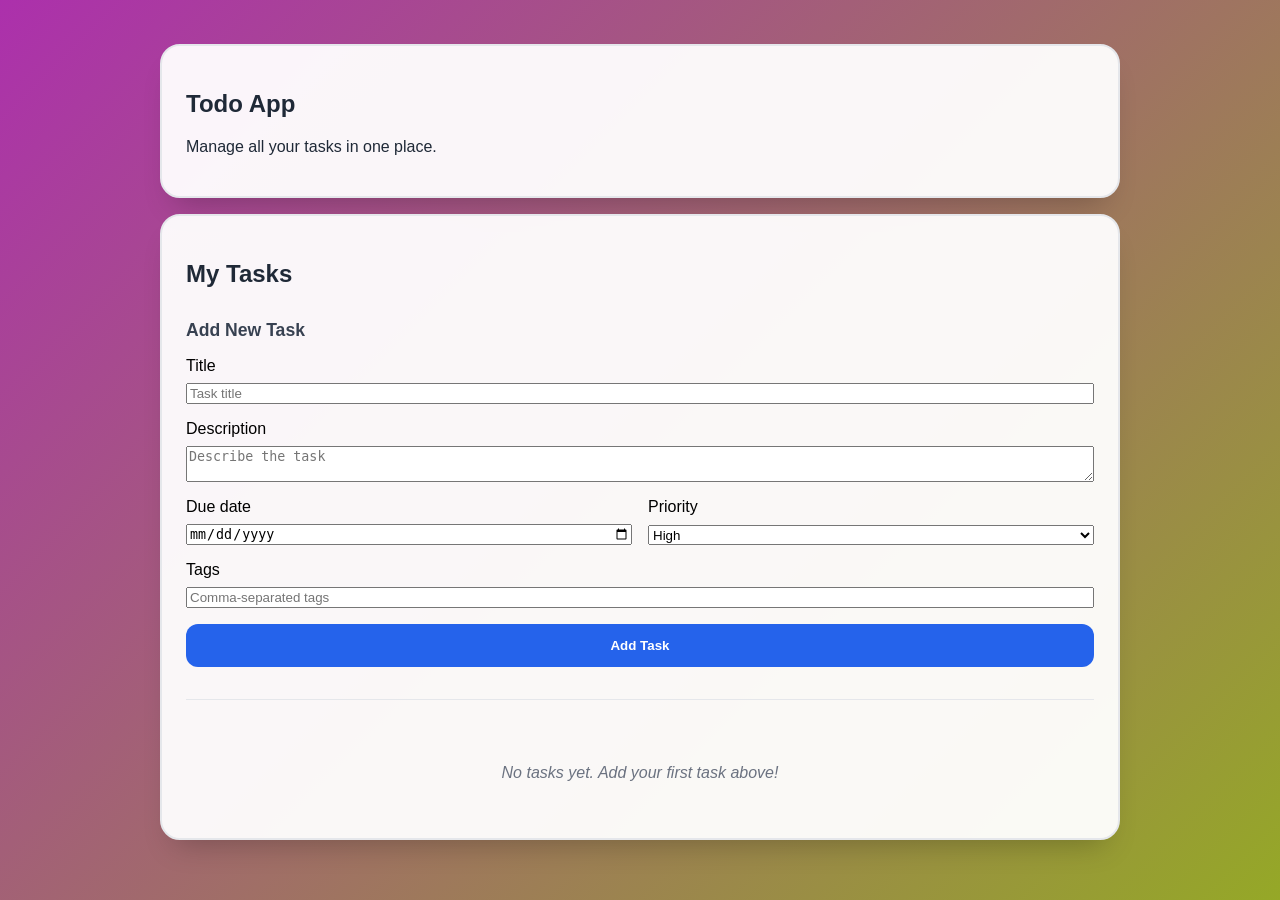
<file: index.html>
<!DOCTYPE html>
<html lang="en">
<head>
  <meta charset="UTF-8">
  <meta name="viewport" content="width=device-width, initial-scale=1.0">
  <meta name="description" content="A lightweight todo app with add, edit, delete, and completion tracking.">
  <title>Todo App</title>
  <link rel="stylesheet" href="TodoCard.css">
</head>
<body>
  <main class="app-shell">
    <section class="panel intro-panel">
      <h1>Todo App</h1>
      <p>Manage all your tasks in one place.</p>
    </section>

    <section class="panel main-todo-card">
      <h2>My Tasks</h2>

      
      <div class="add-task-section">
        <h3>Add New Task</h3>
        <form id="todo-form" class="add-form">
          <div class="form-row">
            <label for="todo-title">Title</label>
            <input id="todo-title" name="title" type="text" required placeholder="Task title">
          </div>
          <div class="form-row">
            <label for="todo-description">Description</label>
            <textarea id="todo-description" name="description" rows="2" placeholder="Describe the task"></textarea>
          </div>
          <div class="form-grid">
            <div class="form-row">
              <label for="todo-due-date">Due date</label>
              <input id="todo-due-date" name="dueDate" type="date" required>
            </div>
            <div class="form-row">
              <label for="todo-priority">Priority</label>
              <select id="todo-priority" name="priority">
                <option value="high">High</option>
                <option value="medium">Medium</option>
                <option value="low">Low</option>
              </select>
            </div>
          </div>
          <div class="form-row">
            <label for="todo-tags">Tags</label>
            <input id="todo-tags" name="tags" type="text" placeholder="Comma-separated tags">
          </div>
          <button type="submit" id="todo-submit-button">Add Task</button>
        </form>
      </div>

      
      <div class="tasks-list" id="tasks-list">
        
      </div>
    </section>
  </main>

  <script src="TodoCard.js" defer></script>
</body>
</html>
</file>
<file: TodoCard.css>
* {
  box-sizing: border-box;
}

body {
  font-family: -apple-system, BlinkMacSystemFont, 'Segoe UI', Roboto, sans-serif;
  background: linear-gradient(135deg, #ac30ac 0%, #95a827 100%);
  min-height: 100vh;
  margin: 0;
  padding: 1rem;
  display: flex;
  align-items: center;
  justify-content: center;
}

.app-shell {
  width: min(100%, 960px);
}

.panel {
  background: rgba(255, 255, 255, 0.95);
  border: 2px solid #e5e7eb;
  border-radius: 20px;
  box-shadow: 0 18px 30px -15px rgba(0, 0, 0, 0.25);
  padding: 1.5rem;
  margin-bottom: 1rem;
}

.intro-panel {
  color: #1f2937;
}

.task-form-panel {
  display: grid;
  gap: 1rem;
}

.task-form-panel label {
  display: block;
  font-size: 0.9rem;
  margin-bottom: 0.35rem;
  color: #374151;
}

.task-form-panel input,
.task-form-panel textarea,
.task-form-panel select {
  width: 100%;
  border: 1px solid #d1d5db;
  border-radius: 12px;
  padding: 0.85rem 1rem;
  font-size: 0.95rem;
  font-family: inherit;
}

.task-form-panel textarea {
  resize: vertical;
}

.form-grid {
  display: grid;
  gap: 1rem;
  grid-template-columns: repeat(2, minmax(0, 1fr));
}

.form-row {
  display: grid;
  gap: 0.5rem;
}

#todo-submit-button {
  padding: 0.85rem 1rem;
  background: #2563eb;
  color: white;
  border: none;
  border-radius: 12px;
  font-weight: 600;
  cursor: pointer;
  transition: background-color 0.15s ease;
}

#todo-submit-button:hover,
#todo-submit-button:focus-visible,
.button-link:hover,
.button-link:focus-visible,
.secondary-button:hover,
.secondary-button:focus-visible {
  outline: none;
}

.button-link,
.secondary-button {
  display: inline-flex;
  align-items: center;
  justify-content: center;
  padding: 0.85rem 1rem;
  border-radius: 12px;
  text-decoration: none;
  font-weight: 600;
  transition: background-color 0.15s ease, transform 0.15s ease;
}

.button-link {
  background: #2563eb;
  color: white;
}

.button-link:hover {
  background: #1d4ed8;
  transform: translateY(-1px);
}

.secondary-button {
  background: #f8fafc;
  color: #475569;
  border: 1px solid #cbd5e1;
}

.secondary-button:hover {
  background: #f1f5f9;
  transform: translateY(-1px);
}

.todo-list {
  display: grid;
  gap: 1rem;
}

.todo-card {
  background: white;
  border-radius: 16px;
  box-shadow: 0 20px 25px -5px rgba(0, 0, 0, 0.1), 0 10px 10px -5px rgba(0, 0, 0, 0.04);
  padding: 1.5rem;
}

.todo-card h2 {
  font-size: 1.4rem;
  margin: 0 0 0.5rem;
  color: #111827;
}

.todo-card p {
  margin: 0 0 1rem;
  color: #4b5563;
  line-height: 1.6;
}

.todo-complete-toggle {
  margin-top: 0.25rem;
  width: 20px;
  height: 20px;
  accent-color: #10b981;
  cursor: pointer;
}

.card-header {
  display: flex;
  align-items: flex-start;
  gap: 0.75rem;
  margin-bottom: 1rem;
}

.meta-row {
  display: flex;
  flex-wrap: wrap;
  gap: 0.75rem;
  margin-bottom: 1rem;
  font-size: 0.85rem;
}

.priority,
.status {
  padding: 0.3rem 0.75rem;
  border-radius: 9999px;
  font-weight: 600;
  text-transform: uppercase;
  letter-spacing: 0.03em;
}

.priority.high {
  background: #fecaca;
  color: #b91c1c;
}

.priority.medium {
  background: #dbeafe;
  color: #1d4ed8;
}

.priority.low {
  background: #d1fae5;
  color: #047857;
}

.status.done {
  background: #d1fae5;
  color: #047857;
}

.status.in-progress {
  background: #dbeafe;
  color: #1d4ed8;
}

.due-row {
  display: flex;
  flex-wrap: wrap;
  gap: 1rem;
  margin-bottom: 1.25rem;
  font-size: 0.9rem;
  color: #6b7280;
}

.tags-row {
  display: flex;
  flex-wrap: wrap;
  gap: 0.5rem;
  margin-bottom: 1.5rem;
}

.tags-row span {
  background: #f3f4f6;
  color: #374151;
  border-radius: 9999px;
  padding: 0.35rem 0.75rem;
  font-size: 0.75rem;
  font-weight: 600;
}

.card-actions {
  display: flex;
  gap: 0.75rem;
  justify-content: flex-end;
}

.card-actions button {
  padding: 0.55rem 1rem;
  border: 1px solid transparent;
  border-radius: 10px;
  font-weight: 600;
  cursor: pointer;
  transition: transform 0.15s ease, box-shadow 0.15s ease;
}

.card-actions button:hover {
  transform: translateY(-1px);
}

.save-button {
  background: #10b981;
  color: white;
  border-color: #059669;
}

.save-button:hover {
  background: #059669;
  border-color: #047857;
}

.cancel-button {
  background: #f3f4f6;
  color: #6b7280;
  border-color: #d1d5db;
}

.cancel-button:hover {
  background: #e5e7eb;
  border-color: #9ca3af;
}

.edit-form {
  display: grid;
  gap: 1rem;
}

.edit-form .form-row {
  display: grid;
  gap: 0.5rem;
}

.edit-form .form-grid {
  display: grid;
  gap: 1rem;
  grid-template-columns: repeat(2, minmax(0, 1fr));
}

.edit-form input,
.edit-form textarea,
.edit-form select {
  width: 100%;
  border: 1px solid #d1d5db;
  border-radius: 8px;
  padding: 0.75rem;
  font-size: 0.95rem;
  font-family: inherit;
}

.edit-form textarea {
  resize: vertical;
}

.edit-form label {
  font-size: 0.9rem;
  font-weight: 500;
  color: #374151;
}

.empty-message {
  color: #f8fafc;
  text-align: center;
  margin: 0;
}

@media (max-width: 640px) {
  .form-grid {
    grid-template-columns: 1fr;
  }
}

[data-testid="test-todo-card"] {
  background: white;
  border-radius: 16px;
  box-shadow: 0 20px 25px -5px rgba(90, 15, 15, 0.1), 0 10px 10px -5px rgba(0, 0,0, 0.04);
  max-width: 480px;
  width: 100%;
  padding: 1.5rem;
  margin: 0 auto;
}

.card-header {
  display: flex;
  align-items: flex-start;
  gap: 0.75rem;
  margin-bottom: 1rem;
}

[data-testid="test-todo-complete-toggle"] {
  margin-top: 0.25rem;
  width: 20px;
  height: 20px;
  accent-color: #10b981;
  cursor: pointer;
}

[data-testid="test-todo-complete-toggle"] + label {
  font-size: 0.875rem;
  font-weight: 500;
  color: #6b7280;
  cursor: pointer;
  margin: 0;
  user-select: none;
}

.main-todo-card {
  max-width: none;
}

.main-todo-card h2 {
  margin-bottom: 2rem;
  color: #1f2937;
}

.add-task-section {
  border-bottom: 1px solid #e5e7eb;
  padding-bottom: 2rem;
  margin-bottom: 2rem;
}

.add-task-section h3 {
  margin-bottom: 1rem;
  color: #374151;
  font-size: 1.1rem;
}

.add-form {
  display: grid;
  gap: 1rem;
}

.tasks-list {
  display: grid;
  gap: 1.5rem;
}

.task-item {
  border: 1px solid #e5e7eb;
  border-radius: 12px;
  padding: 1.5rem;
  background: #fafafa;
  transition: box-shadow 0.15s ease;
}

.task-item:hover {
  box-shadow: 0 4px 6px -1px rgba(0, 0, 0, 0.1);
}

.task-header {
  display: flex;
  align-items: flex-start;
  gap: 1rem;
  margin-bottom: 1rem;
}

.task-complete-toggle {
  margin-top: 0.25rem;
  width: 18px;
  height: 18px;
  accent-color: #10b981;
  cursor: pointer;
}

.task-info {
  flex: 1;
}

.task-title {
  margin: 0 0 0.5rem 0;
  font-size: 1.2rem;
  font-weight: 600;
  color: #111827;
}

.task-title.completed {
  text-decoration: line-through;
  opacity: 0.7;
}

.task-meta {
  display: flex;
  flex-wrap: wrap;
  gap: 0.75rem;
  align-items: center;
  font-size: 0.85rem;
}

.task-actions {
  display: flex;
  gap: 0.5rem;
}

.task-content {
  margin-top: 1rem;
}

.task-description {
  margin: 0 0 0.75rem 0;
  color: #4b5563;
  line-height: 1.5;
}

.task-tags {
  display: flex;
  flex-wrap: wrap;
  gap: 0.5rem;
}

.task-tags .tag {
  background: #e5e7eb;
  color: #374151;
  padding: 0.25rem 0.5rem;
  border-radius: 12px;
  font-size: 0.75rem;
  font-weight: 500;
}

.empty-tasks {
  text-align: center;
  color: #6b7280;
  padding: 2rem;
  font-style: italic;
}

.edit-fields {
  display: flex;
  gap: 0.75rem;
  flex: 1;
  align-items: flex-start;
}

.edit-fields input[type="text"] {
  flex: 1;
  padding: 0.5rem;
  border: 1px solid #d1d5db;
  border-radius: 6px;
  font-size: 0.9rem;
}

.edit-fields select {
  padding: 0.5rem;
  border: 1px solid #d1d5db;
  border-radius: 6px;
  font-size: 0.9rem;
  background: white;
}

.task-content textarea {
  width: 100%;
  padding: 0.5rem;
  border: 1px solid #d1d5db;
  border-radius: 6px;
  font-size: 0.9rem;
  font-family: inherit;
  resize: vertical;
  margin-bottom: 0.75rem;
}

.task-meta input,
.task-meta select {
  padding: 0.4rem 0.6rem;
  border: 1px solid #d1d5db;
  border-radius: 6px;
  font-size: 0.8rem;
  background: white;
}

.task-meta {
  display: flex;
  gap: 0.75rem;
  align-items: center;
}

.task-meta input[type="date"] {
  flex: 0 0 auto;
  width: 130px;
}

.task-meta input[type="text"] {
  flex: 1;
}

[data-testid="test-todo-title"] {
  font-size: 1.5rem;
  font-weight: 700;
  color: #111827;
  margin: 0 0 0.5rem 0;
  line-height: 1.3;
}

[data-testid="test-todo-title"].completed {
  text-decoration: line-through;
  opacity: 0.7;
}

[data-testid="test-todo-description"] {
  color: #6b7280;
  font-size: 0.95rem;
  line-height: 1.6;
  margin: 0 0 1rem 0;
}

.meta-row {
  display: flex;
  flex-wrap: wrap;
  gap: 1rem;
  margin-bottom: 1rem;
  font-size: 0.875rem;
}

[data-testid="test-todo-priority"],
[data-testid="test-todo-status"] {
  padding: 0.25rem 0.75rem;
  border-radius: 9999px;
  font-size: 0.75rem;
  font-weight: 600;
  text-transform: uppercase;
  letter-spacing: 0.025em;
}

[data-testid="test-todo-priority"] {
  background: #fef3c7;
  color: #d97706;
}

[data-testid="test-todo-priority"].high {
  background: #fecaca;
  color: #dc2626;
}

[data-testid="test-todo-priority"].medium {
  background: #dbeafe;
  color: #2563eb;
}

[data-testid="test-todo-priority"].low {
  background: #d1fae5;
  color: #059669;
}

[data-testid="test-todo-status"] {
  background: #e5e7eb;
  color: #374151;
}

[data-testid="test-todo-status"].done {
  background: #d1fae5;
  color: #059669;
}

[data-testid="test-todo-status"].in-progress {
  background: #dbeafe;
  color: #2563eb;
}

.due-row {
  display: flex;
  flex-wrap: wrap;
  gap: 1rem;
  margin-bottom: 1.25rem;
  font-size: 0.875rem;
  color: #6b7280;
}

[data-testid="test-todo-due-date"],
[data-testid="test-todo-time-remaining"] {
  display: flex;
  align-items: center;
  gap: 0.25rem;
}

[data-testid="test-todo-tags"] {
  display: flex;
  flex-wrap: wrap;
  gap: 0.5rem;
  margin-bottom: 1.5rem;
}

[data-testid="test-todo-tags"] span {
  padding: 0.25rem 0.75rem;
  background: #f3f4f6;
  color: #374151;
  border-radius: 9999px;
  font-size: 0.75rem;
  font-weight: 500;
}

.card-actions {
  display: flex;
  gap: 0.75rem;
  justify-content: flex-end;
}

[data-testid="test-todo-edit-button"],
[data-testid="test-todo-add-button"],
[data-testid="test-todo-delete-button"] {
  padding: 0.5rem 1rem;
  border: 1px solid;
  border-radius: 8px;
  font-weight: 500;
  cursor: pointer;
  transition: all 0.15s ease;
  font-size: 0.875rem;
}

[data-testid="test-todo-add-button"] {
  background: #dbeafe;
  color: #2563eb;
  border-color: #bfdbfe;
}

[data-testid="test-todo-add-button"]:hover,
[data-testid="test-todo-add-button"]:focus {
  background: #bfdbfe;
  border-color: #2563eb;
  outline: none;
  box-shadow: 0 0 0 3px rgba(59, 130, 246, 0.1);
}

[data-testid="test-todo-edit-button"] {
  background: #f8fafc;
  color: #475569;
  border-color: #cbd5e1;
}

[data-testid="test-todo-edit-button"]:hover,
[data-testid="test-todo-edit-button"]:focus {
  background: #f1f5f9;
  border-color: #475569;
  outline: none;
  box-shadow: 0 0 0 3px rgba(59, 130, 246, 0.1);
}

[data-testid="test-todo-delete-button"] {
  background: #fef2f2;
  color: #dc2626;
  border-color: #fecaca;
}

[data-testid="test-todo-delete-button"]:hover,
[data-testid="test-todo-delete-button"]:focus {
  background: #fee2e2;
  border-color: #dc2626;
  outline: none;
  box-shadow: 0 0 0 3px rgba(239, 68, 68, 0.1);
}

@media (max-width: 480px) {
  [data-testid="test-todo-card"] {
    padding: 1.25rem;
    margin: 0.5rem;
  }

  .task-header {
    flex-direction: column;
    align-items: flex-start;
    gap: 1rem;
  }

  .task-meta {
    flex-direction: column;
    align-items: flex-start;
    gap: 0.5rem;
  }

  .task-actions {
    flex-wrap: wrap;
  }

  .edit-fields {
    flex-direction: column;
    width: 100%;
  }

  .edit-fields input[type="text"] {
    width: 100%;
  }
}

  .meta-row,
  .due-row {
    flex-direction: column;
    gap: 0.5rem;
  }
}


button:focus-visible,
input:focus-visible {
  outline: 2px solid #3b82f6;
  outline-offset: 2px;
}
</file>
